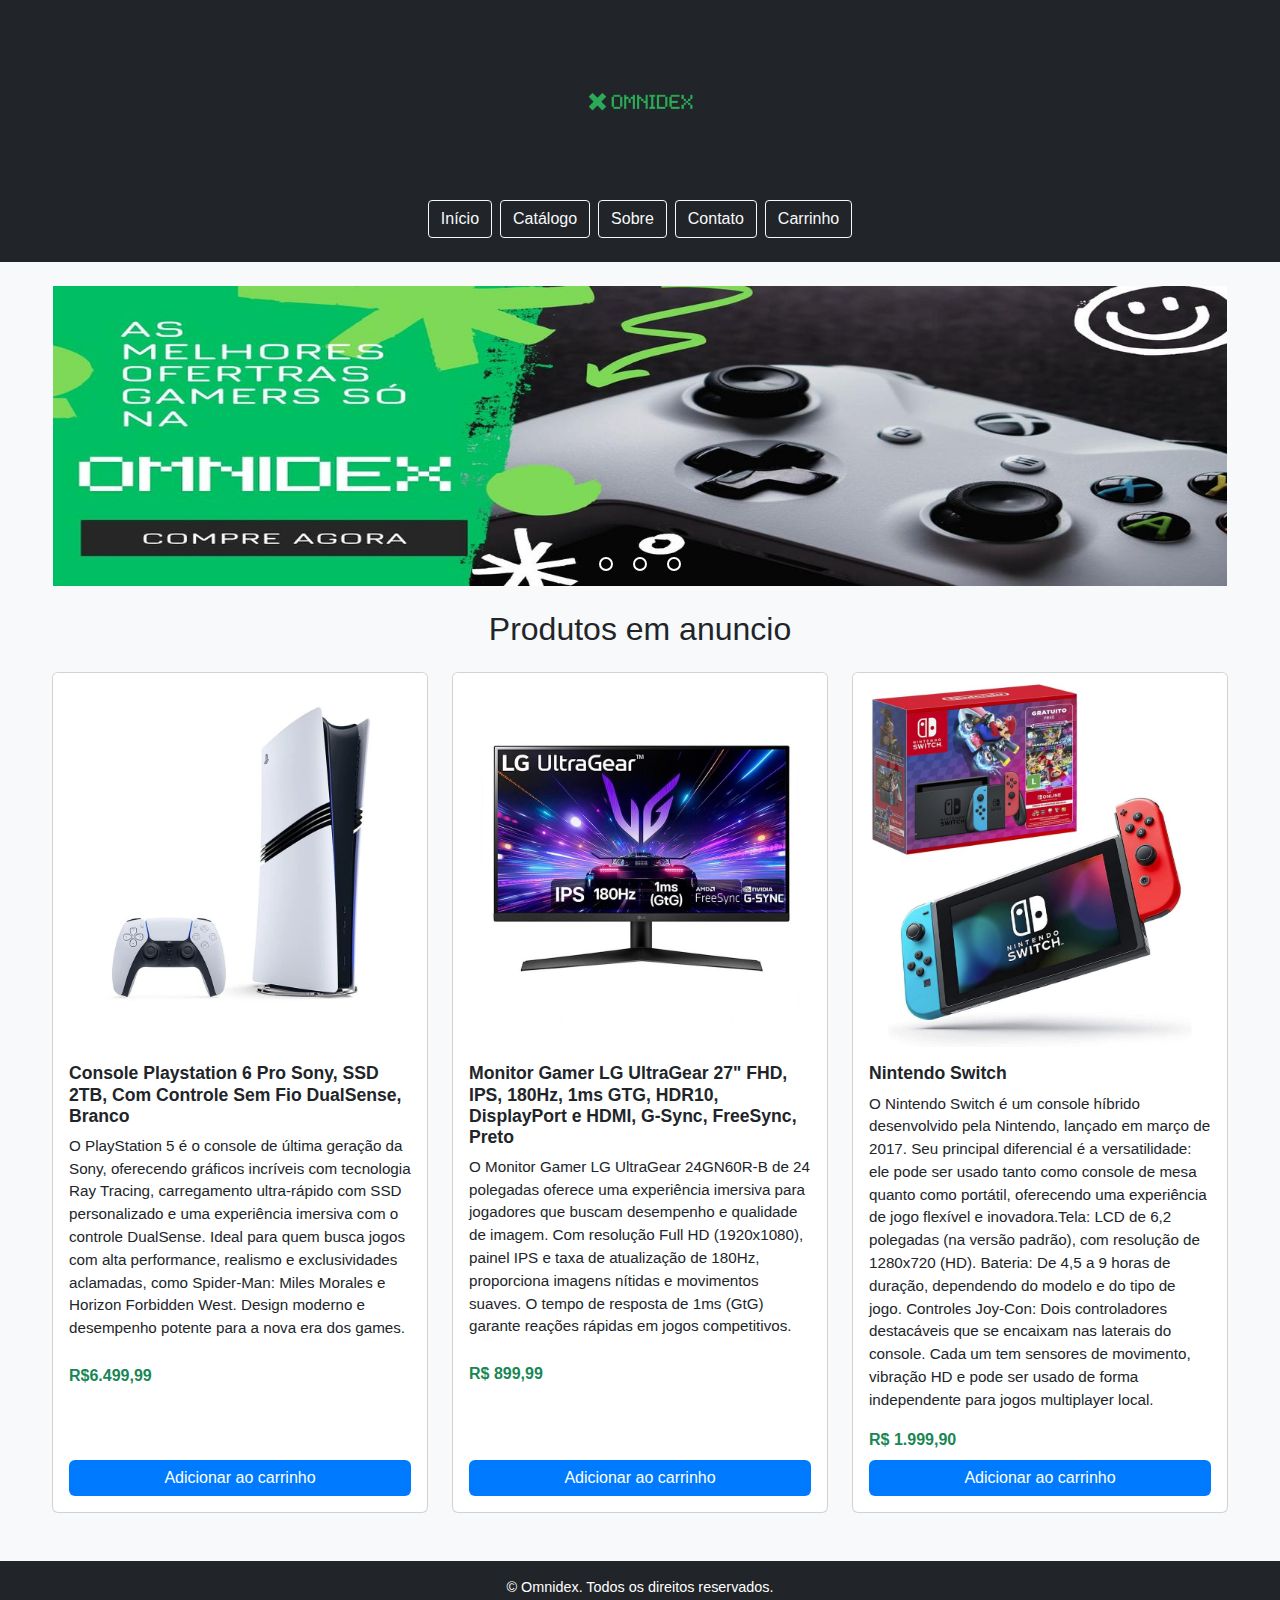
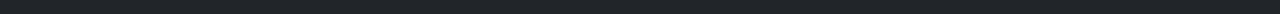
<file: index.html>
<!DOCTYPE html>
<html lang="pt-BR">
<head>
    <meta charset="UTF-8">
    <meta name="viewport" content="width=device-width, initial-scale=1.0">
    <title>Omnidex</title>
    <link href="https://cdn.jsdelivr.net/npm/bootstrap@5.3.3/dist/css/bootstrap.min.css" rel="stylesheet">
    <link rel="stylesheet" href="styles.css">
</head>
<body>
    <header class="bg-dark text-white text-center py-4 mb-4">
        <img src="imgs/ominidex2.png" class="img-fluid" width="160" height="1" alt="Logo Omni Index" class="mb-3">
        <div class="d-flex justify-content-center gap-2 mt-3">
            <a href="index.html" class="btn btn-outline-light">Início</a>
            <a href="catálogo.html" class="btn btn-outline-light">Catálogo</a>
            <a href="Sobre.html" class="btn btn-outline-light">Sobre</a>
            <a href="contato.html" class="btn btn-outline-light">Contato</a>
            <a href="Carrinho.html" class="btn btn-outline-light">Carrinho</a>
        </div>
    </header>
 <div class="slider">
    <!-- Radio Buttons -->
    <input type="radio" name="radio-btn" id="radio1" checked>
    <input type="radio" name="radio-btn" id="radio2">
    <input type="radio" name="radio-btn" id="radio3">

    <div class="slides">
        <!-- Slides -->
        <div class="slide" id="slide1">
            <img src="imgs/carousel1_resized.jpg" alt="Imagem 1">
        </div>
        <div class="slide" id="slide2">
            <img src="imgs/carousel2_resized.jpg" alt="Imagem 2">
        </div>
        <div class="slide" id="slide3">
            <img src="imgs/carousel3.jpg" alt="Imagem 3">
        </div>
    </div>

    <!-- Navegação Manual -->
    <div class="manual-navigation">
        <label for="radio1" class="manual-btn"></label>
        <label for="radio2" class="manual-btn"></label>
        <label for="radio3" class="manual-btn"></label>
    </div>
</div>

        </div>
    </div>
    <div class="container"> <br>
        <h2 class =" text-center mb-4">Produtos em anuncio</h2>
        <div class="row justify-content-center">
            <div class="col-md-4 mb-4">
                <div class="card h-100">
                    <img src="imgs/console-playstation-5.webp" class="card-img-top" alt="Playstation 5">
                    <div class="card-body d-flex flex-column">
                        <h5 class="card-title">Console Playstation 6 Pro Sony, SSD 2TB, Com Controle Sem Fio DualSense, Branco</h5>
                        <p class="card-text">O PlayStation 5 é o console de última geração da Sony, oferecendo gráficos incríveis com tecnologia Ray Tracing, carregamento ultra-rápido com SSD personalizado e uma experiência imersiva com o controle DualSense. Ideal para quem busca jogos com alta performance, realismo e exclusividades aclamadas, como Spider-Man: Miles Morales e Horizon Forbidden West. Design moderno e desempenho potente para a nova era dos games.</p>
                        <div class="text-success fw-bold mb-2 mt-2">R$6.499,99</div>
                        <button class="btn btn-azul mt-auto" onclick="adicionarAoCarrinho(1, 'PlayStation 5 Pro', 6499.99, 'imgs/console-playstation-5-pro.jpg')">Adicionar ao carrinho</button>
                    </div>
                </div>
            </div>
            <div class="col-md-4 mb-4">
                <div class="card h-100">
                    <img src="imgs/monitor-gamer-lg-ultragear-27-ips-full-hd-180hz-1ms-displayport-e-hdmi-g-sync-freesync-hdr10-srgb-99-preto-27gs60f-b_1725043961_gg.webp" class="card-img-top" alt="Produto 2">
                    <div class="card-body d-flex flex-column">
                        <h5 class="card-title">Monitor Gamer LG UltraGear 27" FHD, IPS, 180Hz, 1ms GTG, HDR10, DisplayPort e HDMI, G-Sync, FreeSync, Preto</h5>
                        <p class="card-text">O Monitor Gamer LG UltraGear 24GN60R-B de 24 polegadas oferece uma experiência imersiva para jogadores que buscam desempenho e qualidade de imagem. Com resolução Full HD (1920x1080), painel IPS e taxa de atualização de 180Hz, proporciona imagens nítidas e movimentos suaves. O tempo de resposta de 1ms (GtG) garante reações rápidas em jogos competitivos.</p>
                        <div class="text-success fw-bold mb-2 mt-2">R$ 899,99</div>
                        <button class="btn btn-azul mt-auto" onclick="adicionarAoCarrinho(2,'Monitor LG UltraGear 27pol', 899.99)">Adicionar ao carrinho</button>
                    </div>
                </div>
            </div>
            <div class="col-md-4 mb-4">
                <div class="card h-100">
                    <img src="imgs/61KfG0-kIiL.png" class="card-img-top" alt="Nintendo Switch">
                    <div class="card-body d-flex flex-column">
                        <h5 class="card-title">Nintendo Switch</h5>
                        <p class="card-text">O Nintendo Switch é um console híbrido desenvolvido pela Nintendo, lançado em março de 2017. Seu principal diferencial é a versatilidade: ele pode ser usado tanto como console de mesa quanto como portátil, oferecendo uma experiência de jogo flexível e inovadora.Tela: LCD de 6,2 polegadas (na versão padrão), com resolução de 1280x720 (HD).
Bateria: De 4,5 a 9 horas de duração, dependendo do modelo e do tipo de jogo.
Controles Joy-Con: Dois controladores destacáveis que se encaixam nas laterais do console. Cada um tem sensores de movimento, vibração HD e pode ser usado de forma independente para jogos multiplayer local.</p>
                        <div class="text-success fw-bold mb-2">R$ 1.999,90</div>
                        <button class="btn btn-azul mt-auto" onclick="adicionarAoCarrinho(3,'Nintendo Switch', 1999.90)">Adicionar ao carrinho</button>
                    </div>
                </div>
            </div>
        </div>
    </div>

    <script src="scripts.js"></script>

    <footer class="bg-dark text-white text-center py-3 mt-4">
        &copy; Omnidex. Todos os direitos reservados.
    </footer>
</body>
</html>
</file>
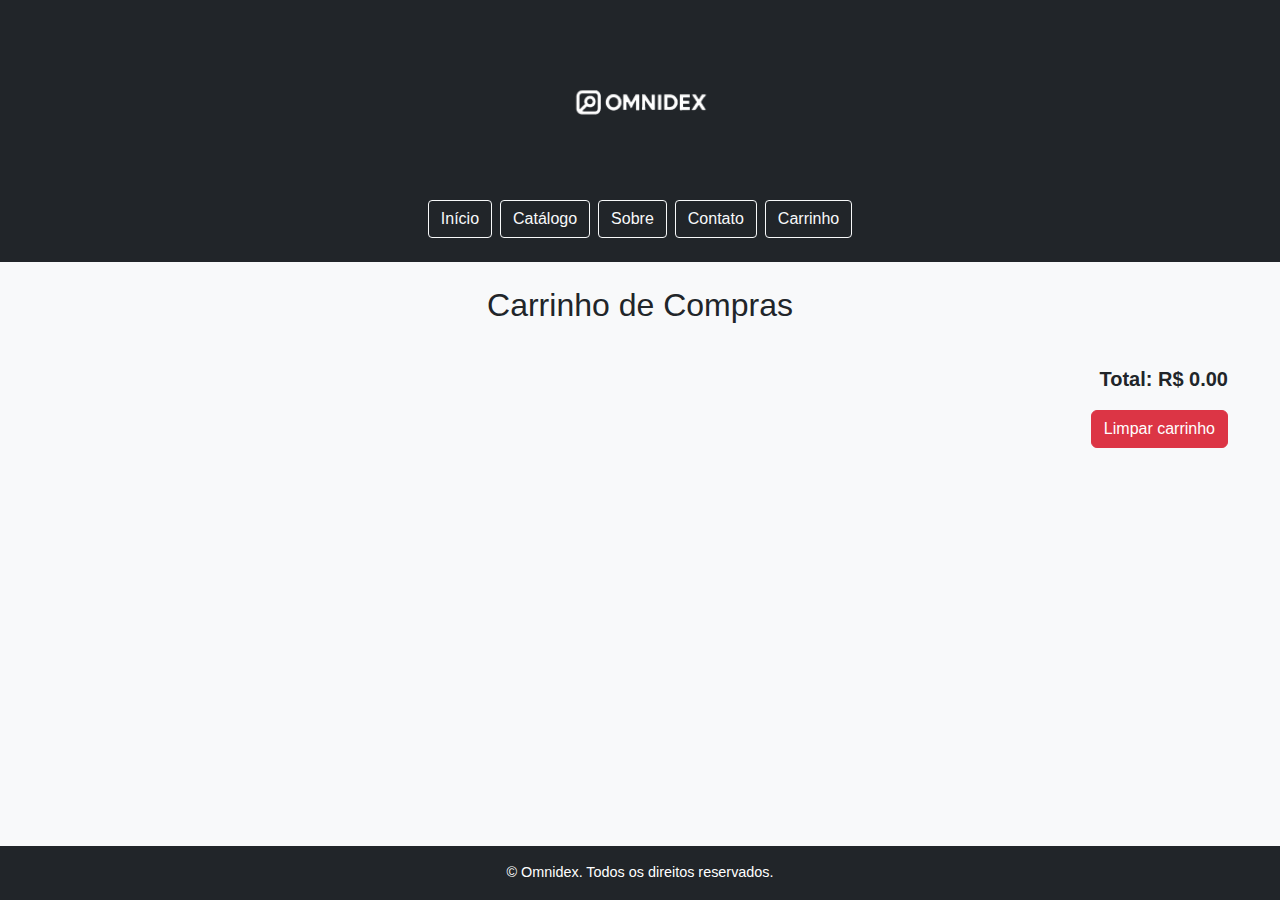
<file: Carrinho.html>
<!DOCTYPE html>
<html lang="pt-BR">
<head>
  <meta charset="UTF-8" />
  <meta name="viewport" content="width=device-width, initial-scale=1.0"/>
  <title>Omnidex - Carrinho</title>
  <link href="https://cdn.jsdelivr.net/npm/bootstrap@5.3.3/dist/css/bootstrap.min.css" rel="stylesheet"/>
  <link rel="stylesheet" href="styles.css"/>
  <style>
    body, html {
      height: 100%;
    }
    main {
      flex: 1;
    }
    .page-container {
      min-height: 100vh;
      display: flex;
      flex-direction: column;
    }
  </style>
</head>
<body>
  <div class="page-container">
    <header class="bg-dark text-white text-center py-4 mb-4">
      <img src="imgs/LOGO OMINIDEX0000.png" class="img-fluid" width="160" alt="Logo Omni Index"/>
      <div class="d-flex justify-content-center gap-2 mt-3">
        <a href="index.html" class="btn btn-outline-light">Início</a>
        <a href="catálogo.html" class="btn btn-outline-light">Catálogo</a>
        <a href="Sobre.html" class="btn btn-outline-light">Sobre</a>
        <a href="contato.html" class="btn btn-outline-light">Contato</a>
        <a href="Carrinho.html" class="btn btn-outline-light">Carrinho</a>
      </div>
    </header>

    <main class="container mb-4">
      <h2 class="text-center mb-4">Carrinho de Compras</h2>
      <ul id="lista-carrinho" class="list-group mb-3"></ul>
      <p id="total" class="fw-bold fs-5 text-end"></p>
      <div class="text-end">
        <button class="btn btn-danger" onclick="limparCarrinho()">Limpar carrinho</button>
      </div>
    </main>

    <footer class="bg-dark text-white text-center py-3 mt-auto">
      &copy; Omnidex. Todos os direitos reservados.
    </footer>
  </div>

  <script src="scripts.js"></script>
  <script>
    carregarCarrinho();
  </script>
</body>
</html>
</file>
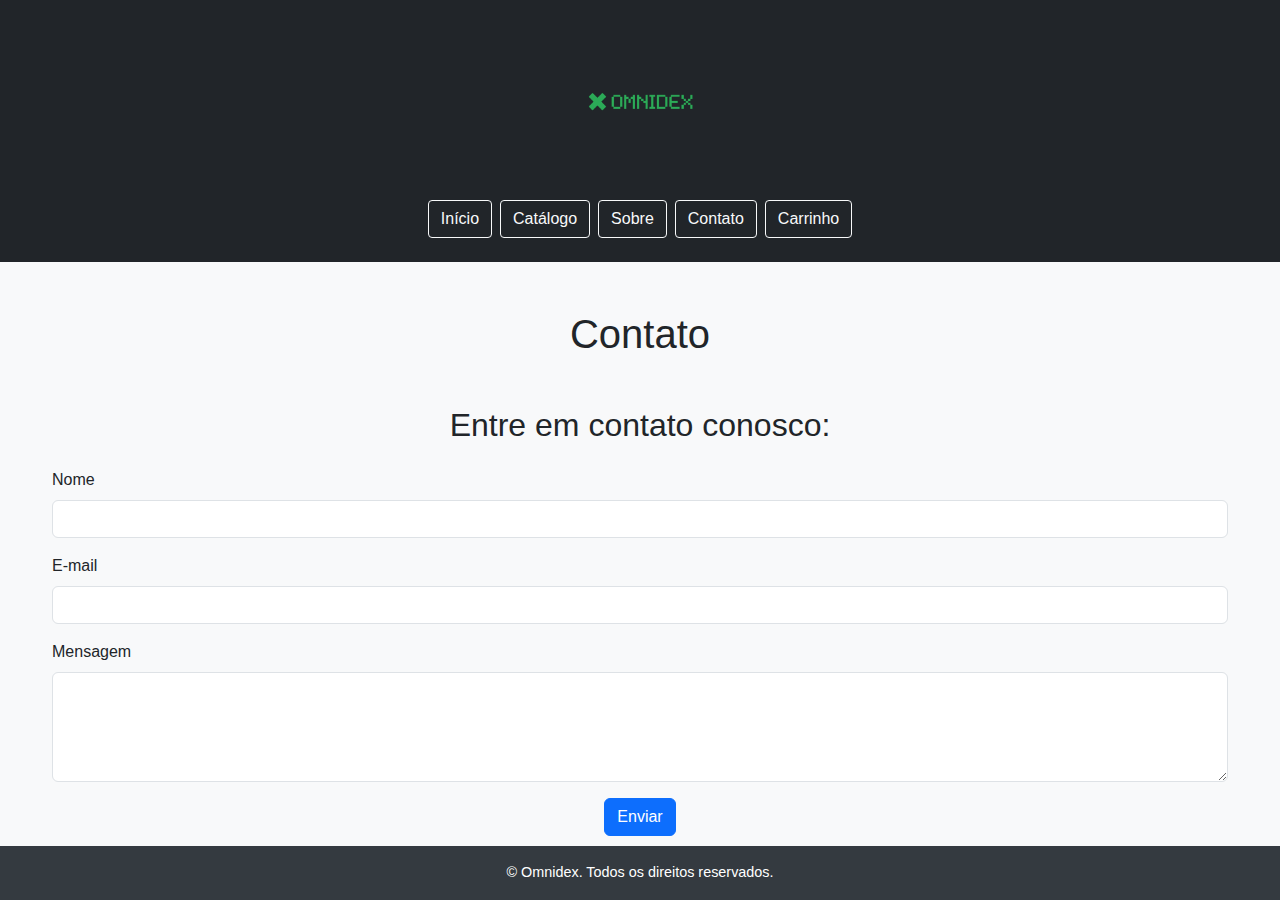
<file: contato.html>
<!DOCTYPE html>
<html lang="pt-BR">
<head>
    <meta charset="UTF-8">
    <meta name="viewport" content="width=device-width, initial-scale=1.0">
    <title>Contato - Ominidex</title>
    <link rel="stylesheet" href="https://cdn.jsdelivr.net/npm/bootstrap@5.3.3/dist/css/bootstrap.min.css" rel="stylesheet">
    <link rel="stylesheet" href="styles.css">
</head>
<body>
    <header class="bg-dark text-white text-center py-4 mb-4">
        <img src="imgs/ominidex2.png" class="img-fluid" width="160" height="1" alt="Logo Omni Index" class="mb-3"> 
        <div class="d-flex justify-content-center gap-2 mt-3">
         <a href="index.html" class="btn btn-outline-light">Início</a>
            <a href="catálogo.html" class="btn btn-outline-light">Catálogo</a>
            <a href="Sobre.html" class="btn btn-outline-light">Sobre</a>
            <a href="contato.html" class="btn btn-outline-light">Contato</a>
            <a href="Carrinho.html" class="btn btn-outline-light">Carrinho</a>
    </header>
        <h1 class="text-center py-4 mb-4">Contato</h1>
        <h2 class="text-center mb-4">Entre em contato conosco:</h2>
        <div class="container">
            <form action="https://formsubmit.co/luis_aciole@outlook.com"
                  method="POST">
                  <input type="hidden" name="_next" value="https://proud-ocean-0ea9c740f.6.azurestaticapps.net/obrigado.html">
          <div class="mb-3">
                    <label for="nome" class="form-label">Nome</label>
                    <input type="text" class="form-control" id="nome" required>
                </div>
                <div class="mb-3">
                    <label for="email" class="form-label">E-mail</label>
                    <input type="email" class="form-control" id="email" required>
                </div>
                <div class="mb-3">
                    <label for="mensagem" class="form-label">Mensagem</label>
                    <textarea class="form-control" id="mensagem" rows="4" required></textarea>
                </div>
                <div class="d-flex justify-content-center">
                    <button type="submit" data-button class="btn btn-primary">Enviar</button>
                </div>
            </form>
    <footer class="b-dark text-white text-center py-3 fixed-bottom">
        &copy; Omnidex. Todos os direitos reservados.
    </footer>
        </div>
    </body>
</html>
</file>
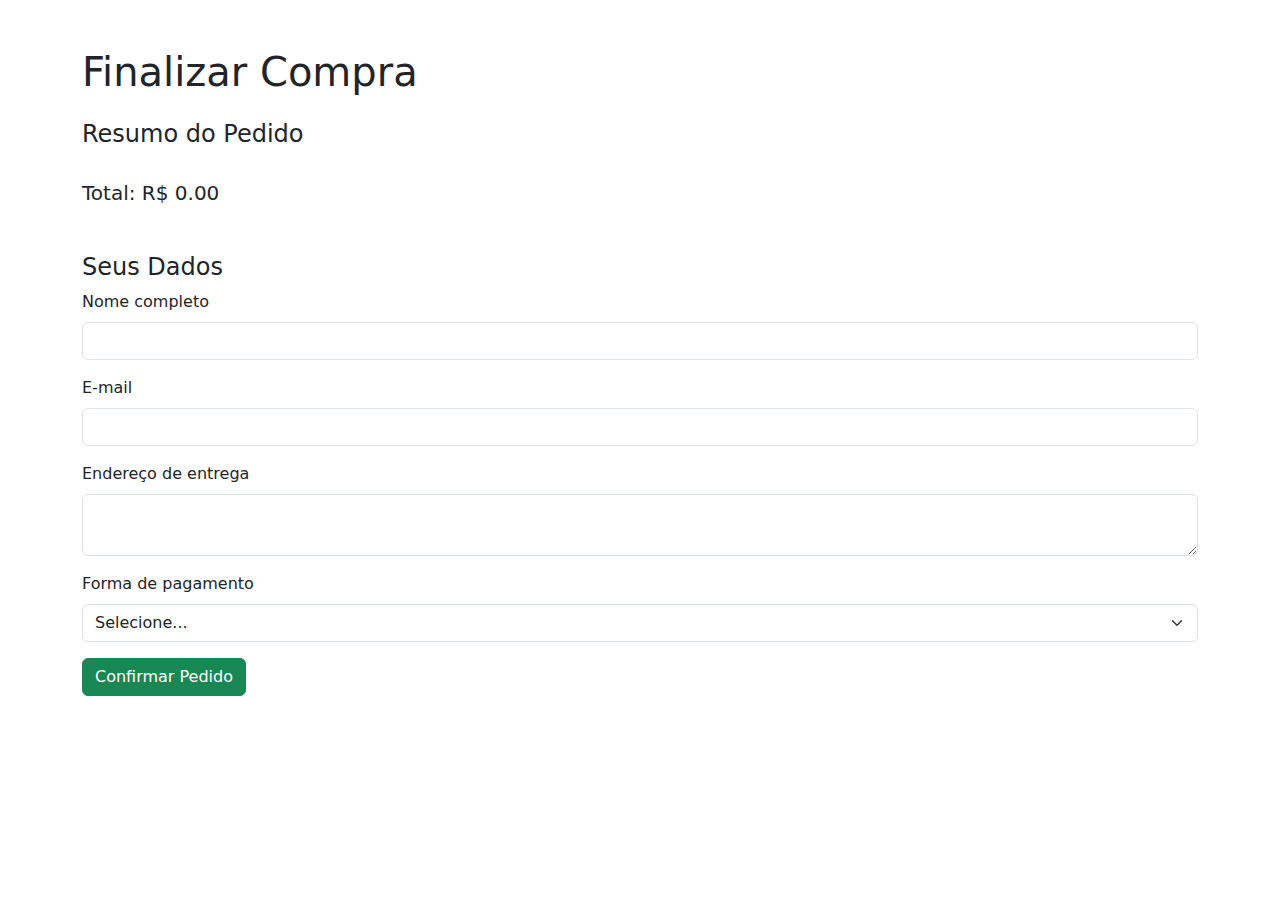
<file: finalizar.html>
<!DOCTYPE html>
<html lang="pt-BR">
<head>
  <meta charset="UTF-8">
  <meta name="viewport" content="width=device-width, initial-scale=1.0">
  <title>Finalizar Compra - Ominidex</title>
  <link href="https://cdn.jsdelivr.net/npm/bootstrap@5.3.3/dist/css/bootstrap.min.css" rel="stylesheet">
</head>
<body>
  <div class="container mt-5">
    <h1 class="mb-4">Finalizar Compra</h1>

    <!-- Resumo do carrinho -->
    <h4>Resumo do Pedido</h4>
    <ul id="resumoCarrinho" class="list-group mb-4"></ul>
    <h5 class="mt-3">Total: R$ <span id="totalCompra">0.00</span></h5>

    <!-- Formulário -->
    <h4 class="mt-5">Seus Dados</h4>
    <form id="formFinalizar">
      <div class="mb-3">
        <label for="nome" class="form-label">Nome completo</label>
        <input type="text" class="form-control" id="nome" required>
      </div>
      <div class="mb-3">
        <label for="email" class="form-label">E-mail</label>
        <input type="email" class="form-control" id="email" required>
      </div>
      <div class="mb-3">
        <label for="endereco" class="form-label">Endereço de entrega</label>
        <textarea class="form-control" id="endereco" rows="2" required></textarea>
      </div>
      <div class="mb-3">
        <label for="pagamento" class="form-label">Forma de pagamento</label>
        <select class="form-select" id="pagamento" required>
          <option value="">Selecione...</option>
          <option>Cartão de Crédito</option>
          <option>Pix</option>
          <option>Boleto</option>
        </select>
      </div>
      <button type="submit" class="btn btn-success">Confirmar Pedido</button>
    </form>

    <!-- Confirmação -->
    <div id="pedidoConfirmado" class="alert alert-success mt-4 d-none"></div>
  </div>

  <script>
    function carregarCarrinho() {
      const carrinho = JSON.parse(localStorage.getItem('carrinho')) || [];
      const resumo = document.getElementById('resumoCarrinho');
      const totalEl = document.getElementById('totalCompra');
      resumo.innerHTML = '';

      let total = 0;

      carrinho.forEach(produto => {
        const li = document.createElement('li');
        li.className = 'list-group-item d-flex justify-content-between align-items-center';
        li.textContent = `${produto.nome} (x${produto.quantidade})`;
        const preco = produto.preco * produto.quantidade;
        li.innerHTML += `<span>R$ ${preco.toFixed(2)}</span>`;
        resumo.appendChild(li);
        total += preco;
      });

      totalEl.textContent = total.toFixed(2);
    }

    document.getElementById('formFinalizar').addEventListener('submit', function (e) {
      e.preventDefault();

      const nome = document.getElementById('nome').value;
      const email = document.getElementById('email').value;
      const endereco = document.getElementById('endereco').value;
      const pagamento = document.getElementById('pagamento').value;

      if (!nome || !email || !endereco || !pagamento) {
        alert("Por favor, preencha todos os campos.");
        return;
      }

      const numeroPedido = Math.floor(100000 + Math.random() * 900000);
      localStorage.removeItem('carrinho');

      const confirmacao = document.getElementById('pedidoConfirmado');
      confirmacao.innerHTML =
        `Obrigado, ${nome}!<br>
         Seu pedido #${numeroPedido} foi realizado com sucesso.<br>
         Enviaremos os detalhes para ${email}.<br><br>
         <a href="index.html" class="btn btn-primary">Voltar à loja</a>`;
      confirmacao.classList.remove('d-none');

      document.getElementById('formFinalizar').reset();
      document.getElementById('resumoCarrinho').innerHTML = '';
      document.getElementById('totalCompra').textContent = '0.00';
    });

    window.onload = carregarCarrinho;
  </script>
</body>
</html>
</file>
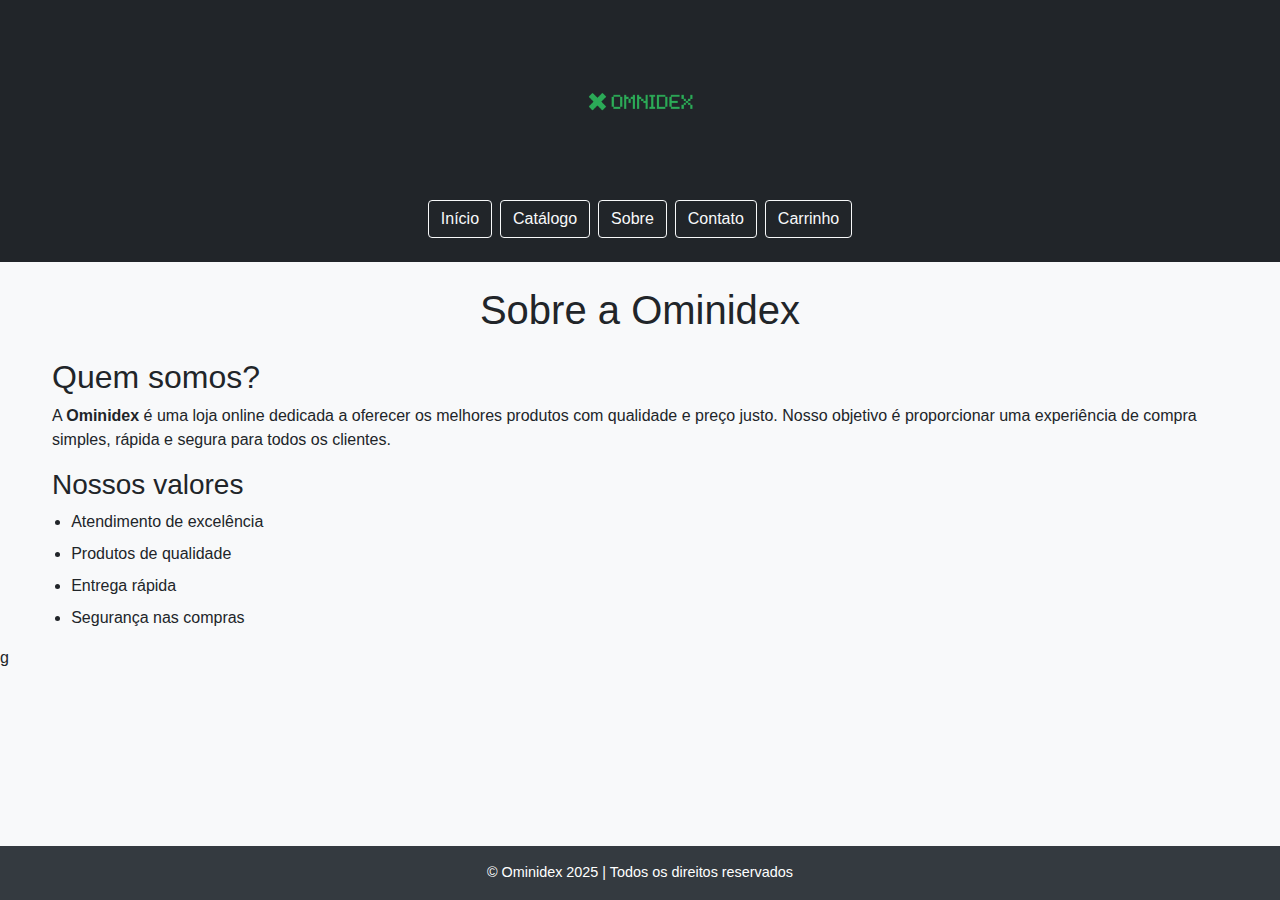
<file: Sobre.html>
<!DOCTYPE html>
<html lang="pt-BR">
<head>
    <meta charset="UTF-8">
    <meta name="viewport" content="width=device-width, initial-scale=1.0">
    <title>Sobre - Omnidex</title>
    <link href="https://cdn.jsdelivr.net/npm/bootstrap@5.3.3/dist/css/bootstrap.min.css" rel="stylesheet">
    <link rel="stylesheet" href="styles.css">
</head>
<body>
    <header a href="index.html" class="bg-dark text-white text-center py-4 mb-4">
        <img src="imgs/ominidex2.png" class="img-fluid" width="160" height="1" alt="Logo Omni Index" class="mb-3">
        <div class="d-flex justify-content-center gap-2 mt-3">
            <a href="index.html" class="btn btn-outline-light">Início</a>
            <a href="catálogo.html" class="btn btn-outline-light">Catálogo</a>
            <a href="Sobre.html" class="btn btn-outline-light">Sobre</a>
            <a href="contato.html" class="btn btn-outline-light">Contato</a>
            <a href="Carrinho.html" class="btn btn-outline-light">Carrinho</a>
        </div>
    </header>
     <h1 class="text-center mb-4">Sobre a Ominidex</h1>
    <div class="container">
        <h2>Quem somos?</h2>
        <p>
            A <strong>Ominidex</strong> é uma loja online dedicada a oferecer os melhores produtos com qualidade e preço justo. Nosso objetivo é proporcionar uma experiência de compra simples, rápida e segura para todos os clientes.
        </p>
        <h3>Nossos valores</h3>
        <ul>
            <li>Atendimento de excelência</li>
            <li>Produtos de qualidade</li>
            <li>Entrega rápida</li>
            <li>Segurança nas compras</li>
        </ul>
    </div>
    <footer class="b-dark text-white text-center py-3 fixed-bottom">
        &copy; Ominidex 2025 | Todos os direitos reservados
    </footer>
</body>
</html>g
</file>
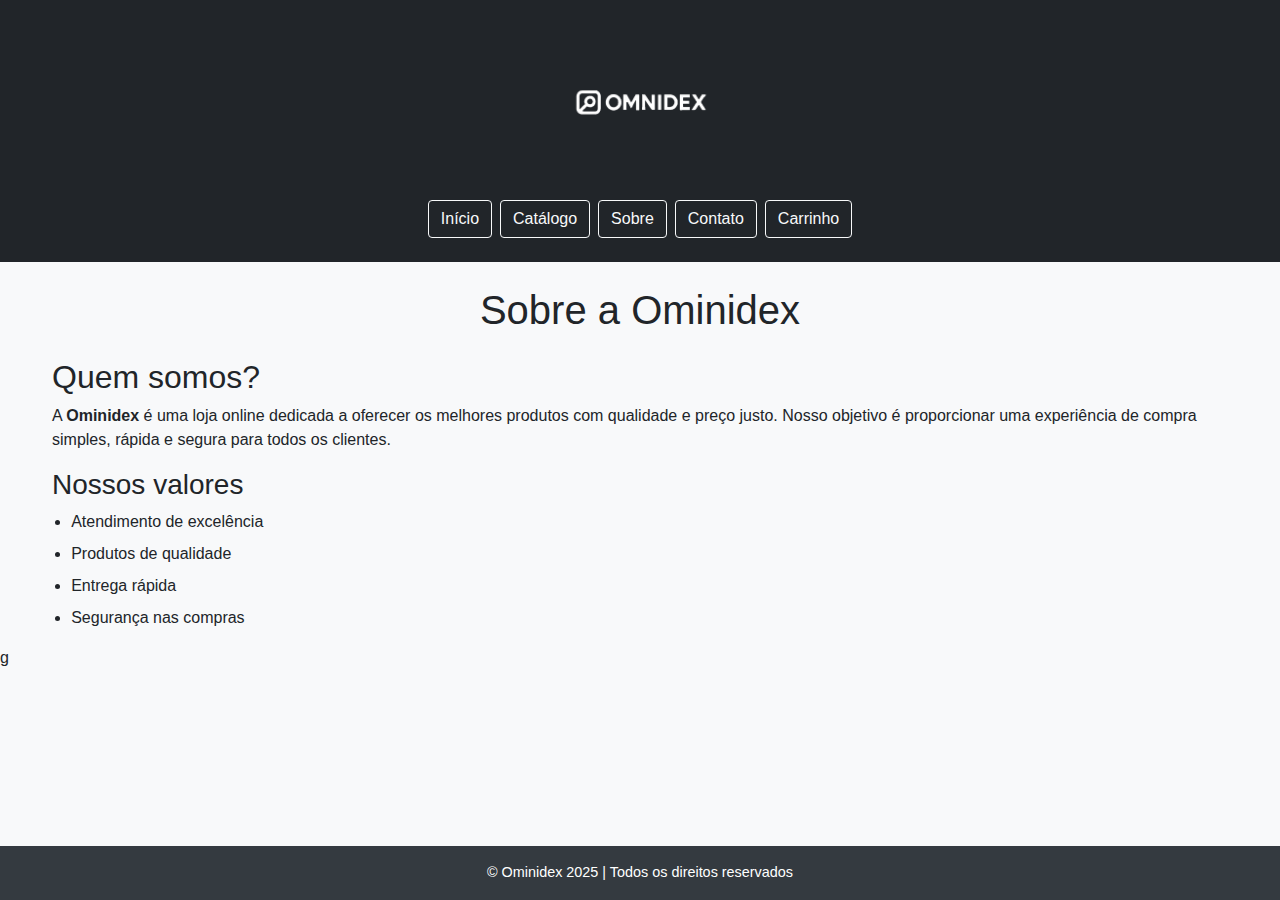
<file: sobre.html>
<!DOCTYPE html>
<html lang="pt-BR">
<head>
    <meta charset="UTF-8">
    <meta name="viewport" content="width=device-width, initial-scale=1.0">
    <title>Sobre - Omnidex</title>
    <link href="https://cdn.jsdelivr.net/npm/bootstrap@5.3.3/dist/css/bootstrap.min.css" rel="stylesheet">
    <link rel="stylesheet" href="styles.css">
</head>
<body>
    <header a href="index.html" class="bg-dark text-white text-center py-4 mb-4">
        <img src="imgs/LOGO OMINIDEX0000.png" class="img-fluid" width="160" height="1" alt="Logo Omni Index" class="mb-3">
        <div class="d-flex justify-content-center gap-2 mt-3">
            <a href="index.html" class="btn btn-outline-light">Início</a>
            <a href="catálogo.html" class="btn btn-outline-light">Catálogo</a>
            <a href="Sobre.html" class="btn btn-outline-light">Sobre</a>
            <a href="contato.html" class="btn btn-outline-light">Contato</a>
            <a href="Carrinho.html" class="btn btn-outline-light">Carrinho</a>
        </div>
    </header>
     <h1 class="text-center mb-4">Sobre a Ominidex</h1>
    <div class="container">
        <h2>Quem somos?</h2>
        <p>
            A <strong>Ominidex</strong> é uma loja online dedicada a oferecer os melhores produtos com qualidade e preço justo. Nosso objetivo é proporcionar uma experiência de compra simples, rápida e segura para todos os clientes.
        </p>
        <h3>Nossos valores</h3>
        <ul>
            <li>Atendimento de excelência</li>
            <li>Produtos de qualidade</li>
            <li>Entrega rápida</li>
            <li>Segurança nas compras</li>
        </ul>
    </div>
    <footer class="b-dark text-white text-center py-3 fixed-bottom">
        &copy; Ominidex 2025 | Todos os direitos reservados
    </footer>
</body>
</html>g
</file>
<file: styles.css>
body {
    background-color: #f8f9fa;
    font-family: 'Segoe UI', Tahoma, Geneva, Verdana, sans-serif;
    margin: 0;
    padding: 0;
}

h2, h3, h5 {
    color: #212529;
}

header {
    background-color: #343a40;
    color: white;
}

header .btn {
    border-radius: 0.25rem;
    transition: background-color 0.3s ease, color 0.3s ease;
}

header .btn:hover {
    background-color: #ffffff;
    color: #343a40;
}

.card-title {
    font-size: 1.1rem;
    font-weight: bold;
}

.card-text {
    font-size: 0.95rem;
}

footer {
    background-color: #343a40;
    color: white;
    font-size: 0.9rem;
}

.container {
    max-width: 1200px;
}

.btn-success {
    font-weight: bold;
}

ul {
    padding-left: 1.2rem;
}

ul li {
    margin-bottom: 0.5rem;
}

.btn-azul {
    background-color: #007bff; 
    color: #fff;
    border: none;
}

.btn-azul:hover {
    background-color: #0056b3;
}

.slider {
    width: 100vw;
    max-width: 100vw;
    min-width: 100vw;
    height: 300px;
    margin: 0;
    overflow: hidden;
    position: relative;
    left: 50%;
    right: 50%;
    margin-left: -50vw;
    margin-right: -50vw;
}

/* Oculta os radio buttons */
input[type="radio"] {
    display: none;
}

.slides {
    display: flex;
    width: 300%;
    height: 100%;
    transition: margin-left 0.5s ease-in-out;
}

/* Cada slide ocupa 100% da largura do slider */
.slide {
    width: 100vw;
    height: 100%;
    flex-shrink: 0;
    background-size: cover;
    background-position: center;
    background-repeat: no-repeat;
    display: flex;
    justify-content: center;
    align-items: center;
}

.slide img {
    width: 100%;
    height: 100%;
    object-fit: contain; /* mostra a imagem inteira sem cortar */
    display: block;
}

/* Navegação manual */
.manual-navigation {
    position: absolute;
    bottom: 15px;
    width: 100%;
    display: flex;
    justify-content: center;
    z-index: 10;
}

.manual-btn {
    border: 2px solid #fff;
    padding: 5px;
    border-radius: 10px;
    cursor: pointer;
    transition: background 0.3s;
    background-color: transparent;
}

.manual-btn:not(:last-child) {
    margin-right: 20px;
}

.manual-btn:hover {
    background-color: #fff;
}

/* Movimentação baseada nos radios */
#radio1:checked ~ .slides {
    margin-left: 0%;
}

#radio2:checked ~ .slides {
    margin-left: -100vw;
}

#radio3:checked ~ .slides {
    margin-left: -200vw;
}

#lista-carrinho li {
    padding: 1rem;
}
</file>
